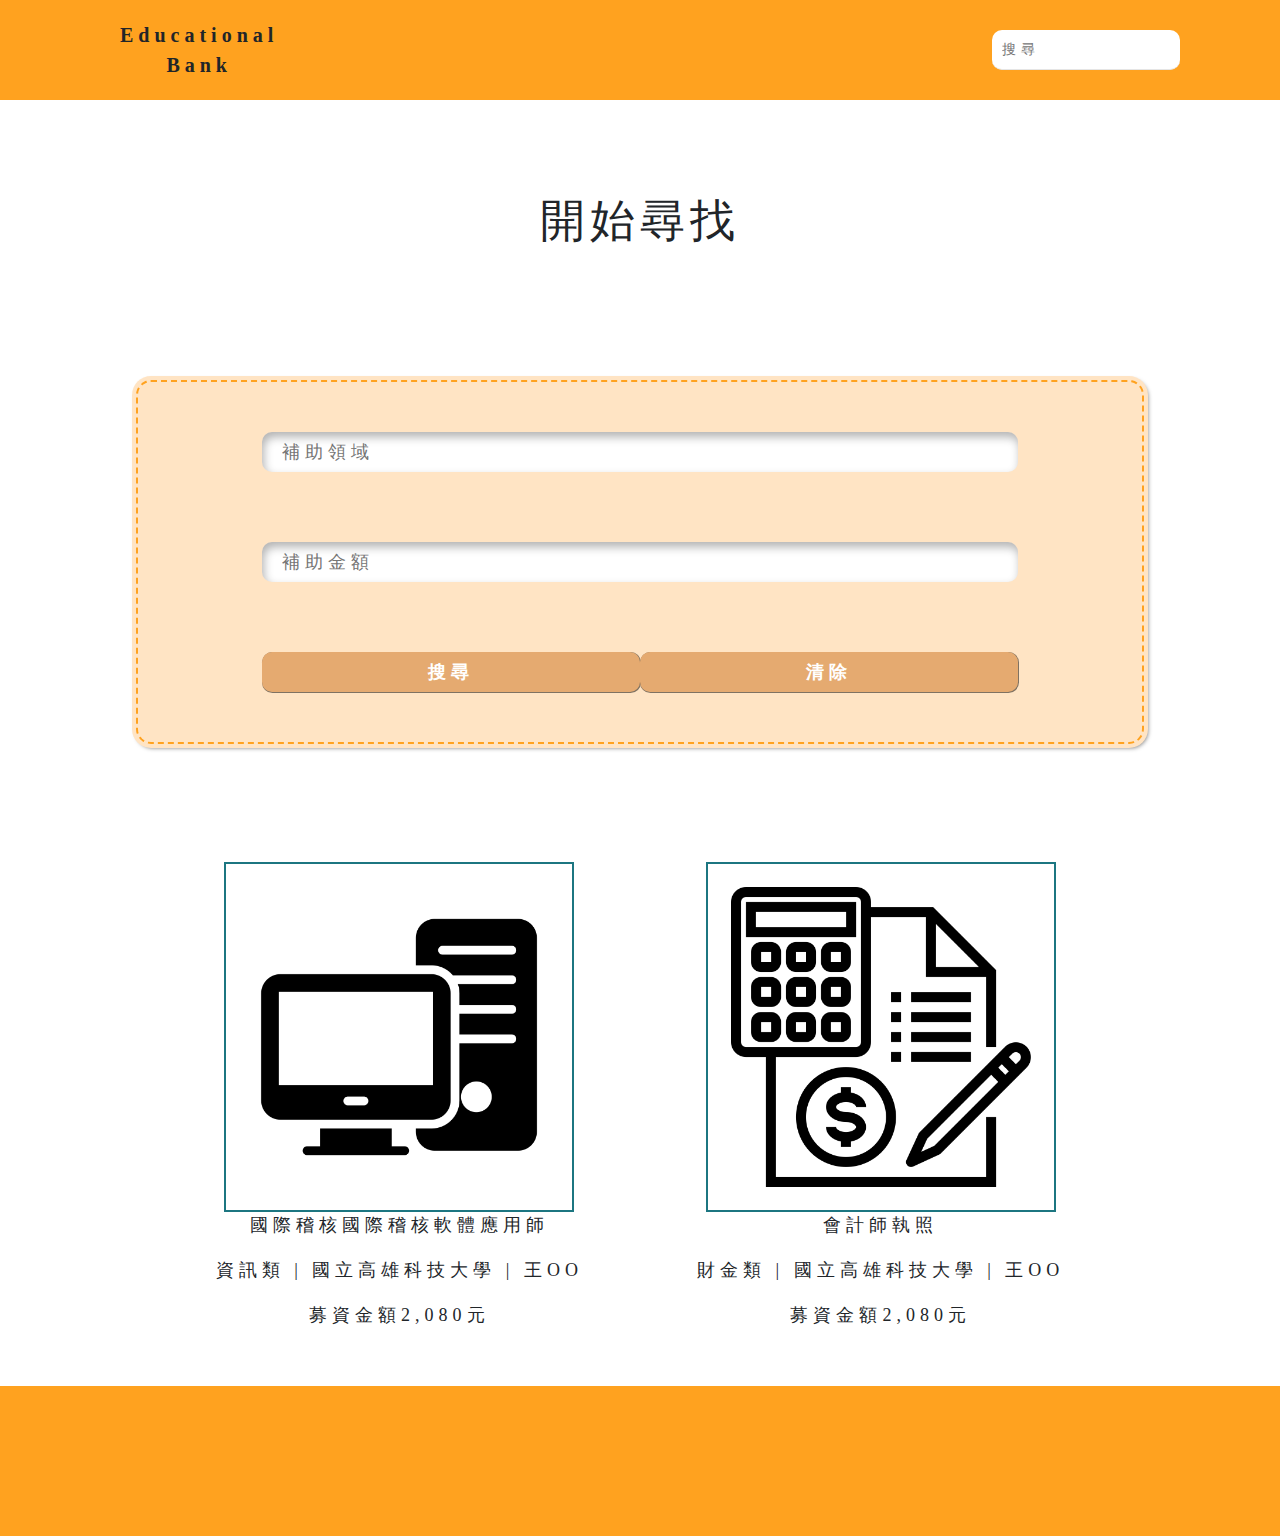
<file: bank.html>
<html lang="en">
  <head>
    <meta charset="utf-8">
	<meta http-equiv="X-UA-Compatible" content="IE=edge">
	<meta name="viewport" content="width=device-width, initial-scale=1">
    <title>Educational Bank</title>
    <!-- Bootstrap -->
	<link rel="stylesheet" href="https://stackpath.bootstrapcdn.com/bootstrap/4.3.1/css/bootstrap.min.css" integrity="sha384-ggOyR0iXCbMQv3Xipma34MD+dH/1fQ784/j6cY/iJTQUOhcWr7x9JvoRxT2MZw1T" crossorigin="anonymous">

    <link rel="stylesheet" href="bank.css">


</head>
<body>
    <div class="menu c">
        <div class="logo c">
            <p>Educational<br>Bank</p>
        </div>
        <div class="search-box c">
            <input type="text" name="text" class="search" placeholder="搜尋">
        </div>
    </div>
    <div class="empty-block"></div>
    <div class="empty-block c">
        <h1>開始尋找</h1>
    </div>
    <div class="block-4 c">
        <form class="form c" action="bank.php" method="POST">
            <div class="form-block c">
                <input class="input4 input4-w1" name="" placeholder="補助領域">
            </div>
            <div class="form-block c">
                <input class="input4 input4-w1" name="" placeholder="補助金額">
            </div>
            <div class="form-block c">
                <button class="btn1" src="#" >搜尋</button>
                <button class="btn1" src="#" >清除</button>
            </div>
        </form>
    </div>

    <!-- <div class="c">
        <div class="line1"></div>
    </div> -->

    <div class="select_container c">
            <div class="select_box c">
                <div class="select_img c" onclick="openNewWindow()">
                    <img src="img/computer.png" alt="">
                </div>
                <p>國際稽核國際稽核軟體應用師</p>
                <p>資訊類 | 國立高雄科技大學 | 王OO</p>
                <p>募資金額2,080元</p>
            </div>
            <div class="select_box c">
                <div class="select_img c">
                    <img src="img/accounting.png" alt="">
                </div>
                <p>會計師執照</p>
                <p>財金類 | 國立高雄科技大學 | 王OO</p>
                <p>募資金額2,080元</p>
            </div>
    </div>
    <footer>

    </footer>

    <script src="https://cdn.jsdelivr.net/npm/bootstrap@5.1.0/dist/js/bootstrap.bundle.min.js" integrity="sha384-U1DAWAznBHeqEIlVSCgzq+c9gqGAJn5c/t99JyeKa9xxaYpSvHU5awsuZVVFIhvj" crossorigin="anonymous">
    </script>
    <script src="bank.js"> </script>


</body>
</html>
</file>
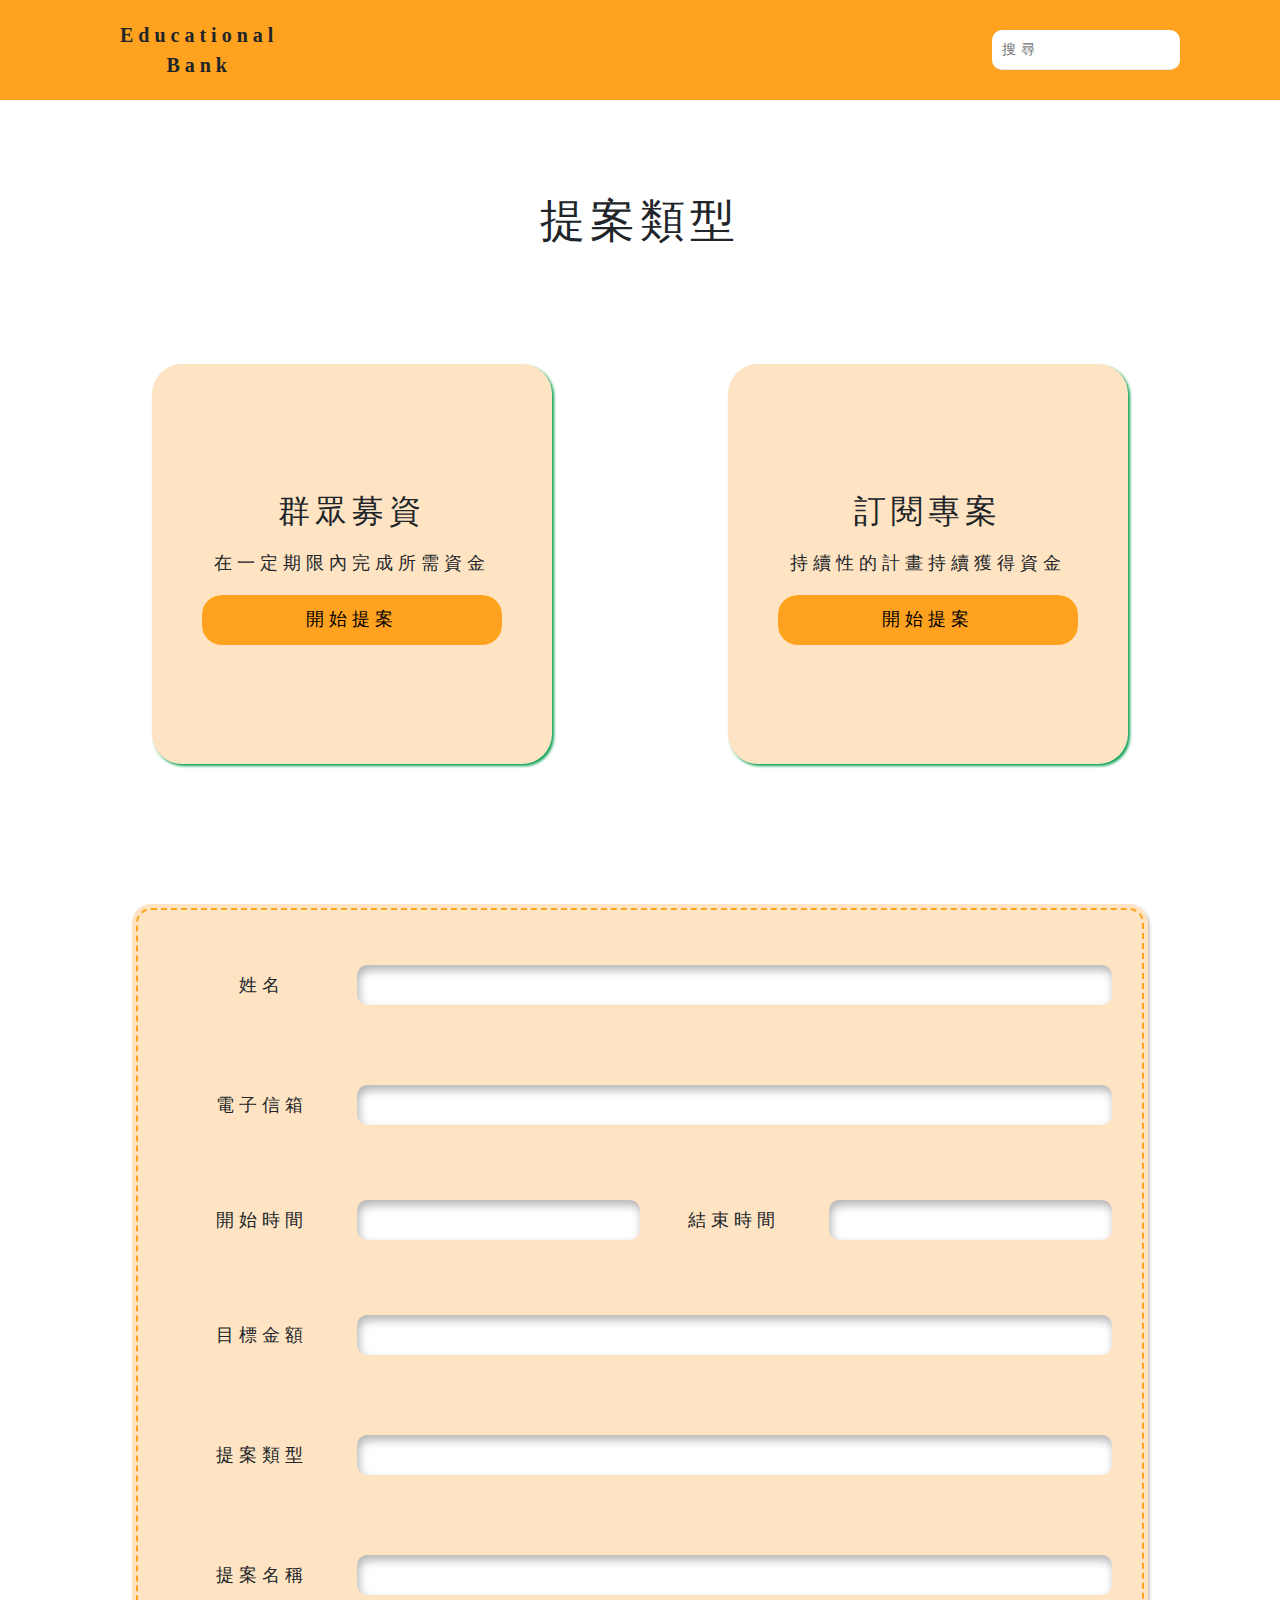
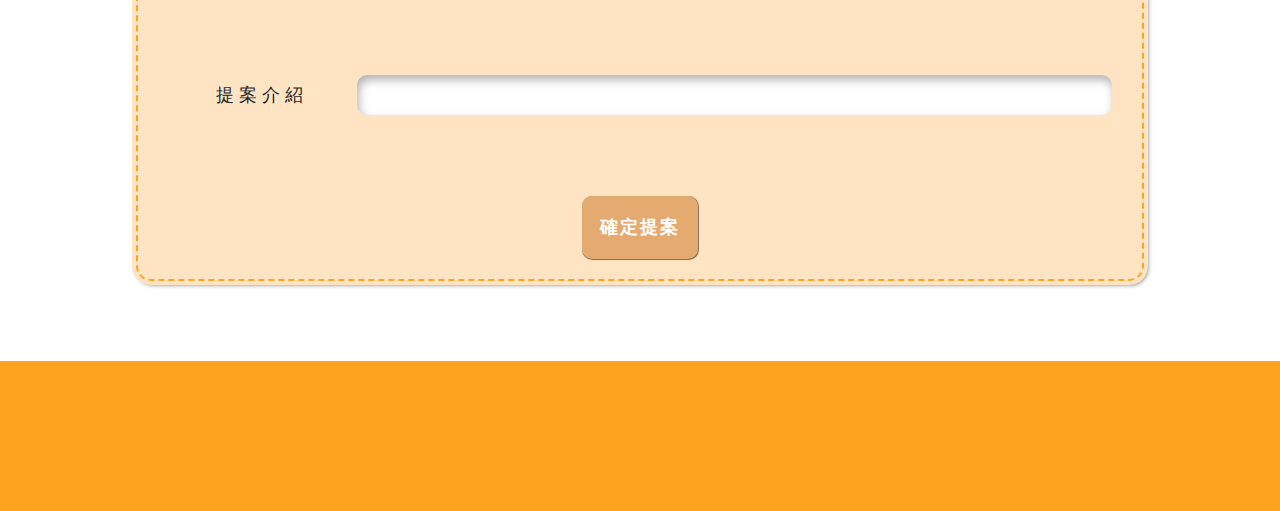
<file: bank_proposal.html>
<html lang="en">
  <head>
    <meta charset="utf-8">
	<meta http-equiv="X-UA-Compatible" content="IE=edge">
	<meta name="viewport" content="width=device-width, initial-scale=1">
    <title>Educational Bank</title>
    <!-- Bootstrap -->
	<link rel="stylesheet" href="https://stackpath.bootstrapcdn.com/bootstrap/4.3.1/css/bootstrap.min.css" integrity="sha384-ggOyR0iXCbMQv3Xipma34MD+dH/1fQ784/j6cY/iJTQUOhcWr7x9JvoRxT2MZw1T" crossorigin="anonymous">

    <link rel="stylesheet" href="bank.css">


</head>
<body>
    <div class="menu c">
        <div class="logo c">
            <p>Educational<br>Bank</p>
        </div>
        <div class="search-box c">
            <input type="text" name="text" class="search" placeholder="搜尋">
        </div>
    </div>
    <div class="empty-block">

    </div>
    <div class="empty-block c">
        <h1>提案類型</h1>
    </div>
    
    <div class="block-3 c">
        <div class="card1 c">
            <h3>群眾募資</h3>
            <p>在一定期限內完成所需資金</p>
            <button class="button1">開始提案</button>
        </div>
        <div class="card1 c mt2">
            <h3>訂閱專案</h3>
            <p>持續性的計畫持續獲得資金</p>
            <button class="button1">開始提案</button>
        </div>
    </div>
    <div class="block-4 c">
        <form class="form c" action="bank.php" method="POST">
            <div class="form-block c">
                <div class="form-content c">
                    姓名
                </div>
                <input  class="input4 input4-w1" name="username">
            </div>
            <div class="form-block c">
                <div class="form-content c">
                    電子信箱
                </div>
                <input  class="input4 input4-w1" name="useremail">
            </div>
            <div class="form-block c">
                <div class="form-content-w c">
                    開始時間
                </div>
                <input class="input4 input4-w2" name="startime">
                <div class="form-content-w c">
                    結束時間
                </div>
                <input class="input4 input4-w2" name="endtime">
            </div>
            <div class="form-block c">
                <div class="form-content c">
                    目標金額
                </div>
                <input  class="input4 input4-w1" name="founds">
            </div>
            <div class="form-block c">
                <div class="form-content c">
                    提案類型
                </div>
                <input  class="input4 input4-w1" name="proposal_type">
            </div>
            <div class="form-block c">
                <div class="form-content c">
                    提案名稱
                </div>
                <input  class="input4 input4-w1" name="proposal_name">
            </div>
            <div class="form-block c">
                <div class="form-content c">
                    提案介紹
                </div>
                <input  class="input4 input4-w1" name="introduce">
            </div>
            <button class="submit">確定提案</button>
        </form>
    </div>
    <footer>

    </footer>

    <script src="https://cdn.jsdelivr.net/npm/bootstrap@5.1.0/dist/js/bootstrap.bundle.min.js" integrity="sha384-U1DAWAznBHeqEIlVSCgzq+c9gqGAJn5c/t99JyeKa9xxaYpSvHU5awsuZVVFIhvj" crossorigin="anonymous">
    </script>
    <script src="bank.js"> </script>


</body>
</html>
</file>
<file: bank.css>
*{
    font-size: 18px;
    font-family: "微軟正黑體";
    letter-spacing: 5px;
    line-height: 1.5em;
    padding: 0;
    margin: 0;
    font-weight: 500;
}
html,body{
    height: 100%;
    padding: 0;
    margin: 0;
}
.c{
    display: flex;
    align-items: center;
    justify-content: center;
}
.ad_board{
    width: 100%;
    height: 350px;
    background-color: rgba(255, 162, 31);
    flex-direction: column;
}
.ad_board p{
    padding: 20px;
    font-size: 32px;
}
.ad_board h1{
    font-family: "Open Sans", "Helvetica Neue", Helvetica, Arial, sans-serif;
    font-size: 50px;
    font-weight: bold;
    text-align: center;
}
@font-face {
    font-family: 'handwriting';
    src: url('handwriting.ttf'); /* 指定字體文件路徑 */
}
.ad_board h2{
    font-family: "handwriting";
    font-size: 32px;
    letter-spacing: 38px;
}
.ad_board_line{
    width: 20%;
    height: 6px;
    background-color: #000;
    margin-top: 20px;
}
.t1{
    font-size: 60px;
    padding: 0px 15px;
    font-weight: bold;
    color:rgba(12, 52, 138);
}
.search_area{
    width: 100%;
    height: auto;
    flex-direction: column;
    padding: 20px;
    margin-top: 3%;
}
.input1{
    width: 80%;
    height: 40px;
    border-radius: 10px;
    background-color:rgb(142, 225, 233);
    border: none;
    padding: 20px;
    margin: 30px 0px;
    box-shadow: inset 2px 5px 10px rgba(0,0,0,0.3);
}
/* .input1:focus ,.input2:focus, .input3:focus{
    background-color: white;
    transform: scale(1.02);
    box-shadow: 13px 13px 100px #969696,
               -13px -13px 100px #ffffff;
} */
.input_funds{
    margin: 15px 0px;
    width: 100%;
    height: auto;
}
.input_funds p{
    font-size: 30px;
    width: 6%;
    margin-top: 12px;
    margin-left: 5px;
}
.input3{
    width: 37%;
    height: 40px;
    border-radius: 10px;
    background-color:rgb(142, 225, 233);
    border: none;
    padding: 20px;
    box-shadow: inset 2px 5px 10px rgba(0,0,0,0.3);
}
.input4{
    width: 37%;
    height: 40px;
    border-radius: 10px;
    background-color:rgb(255, 255, 255);
    border: none;
    padding: 20px;
    box-shadow: inset 2px 5px 10px rgba(0,0,0,0.3);
}
.button_container{
    margin: 20px 0px;
    width: 100%;
    height: auto;
}
.btn1{
    width: 40%;
    height: 40px;
    align-self: center;
    border-radius: 10px;
    outline: none;
    border: none;
    color: white;
    background-color: #E5AA70;
    font-weight: bold;
    transition: .4s ease-in-out opacity,.1s ease-in-out active;
    box-shadow: 0.5px 0.5px 0.5px 0.5px rgba(0, 0, 0, 0.5);
}
.line1{
    width: 70%;
    background-color: #1c7681;
    height: 1px;
    margin: 3%;
}
.select_container{
    padding: 3%;
}
.select_box{
    width: 40%;
    height: 50%;
    flex-direction: column;
    
}
.select_img{
    width: 350px;
    height: 350px;
    border: solid 2px  #1c7681 ;
}
.select_img img{
    width: 300px;
    height: 300px;
}
.license_interface{
    width: 100%;
    height: 150px;
    background-color: rgba(255, 162, 31);
    flex-direction: column;
}
.license_interface p{
    font-size: 40px;
}
.category{
    width: 40%;
    height: 45px;
    background-color:  #8cd5df;
    padding: 10px;
    margin: 10px;
    border-radius: 20px;
}
.category p{
    color: #fff;
    font-size: 28px;
    text-shadow: #000 2px 2px 2px;
}
.container{
    margin: 1.5%;
}
.fundraising p{
    font-size: 32px;
}
.fundraiser{
    width: 70%;
    height: 45px;
    background-color: #fff;
    border-radius: 20px;
    border: solid 2px #1c7681;
}
.fundraiser p {
    font-size: 32px;
    letter-spacing: 20px;
}
.line2{
    width: 100%;
    background-color: #000;
    height: 2px;
}
.contents{
    width: 70%;
    height: 45px;
    background-color:  #8cd5df;   
    border-radius: 20px;
    margin: 1%;
}
.contents p{
    color: #fff;
    font-size: 24px;
    letter-spacing: 20px;
    text-shadow: #000 2px 2px 2px;
}
.contents_head{
    flex-direction: column;
}
.block-1{
    width: 100%;
    height: auto;
    padding: 50px 0 0 0;
}
.box1{
    position: relative;
    width: 80%;
    height: 200px;
    margin: 80px 0;
    padding: 30px;
    background: url(img/money-2696219_1920.jpg);
    background-position: center center;
    border-radius: 20px;
}
.block-1 p{
    width: 60%;
    height: auto;
    position: absolute;
    color: #fff;
}
.font1{
    font-size: 32px;
}
.box1-1{
    position: absolute;
    width: 80%;
    height: 200px;
    background: #000;
    opacity: .5;
    border-radius: 20px;
}
.block-2{
    width: 100%;
    height: auto;
    padding: 80px 0;
    display: flex;
    align-items: center;
    justify-content: space-around;
}
.flip-card-front img{
    width: 50%;
    height:auto;
}
.flip-card {
    background-color: transparent;
    width: 30%;
    height: 254px;
    perspective: 1000px;
    font-family: sans-serif;
    
}
.flip-card-inner {
    position: relative;
    width: 100%;
    height: 100%;
    text-align: center;
    transition: transform 0.8s;
    transform-style: preserve-3d;
}
.flip-card:hover .flip-card-inner {
    transform: rotateY(180deg);
}
.flip-card-front, .flip-card-back {
    box-shadow: 0 8px 14px 0 rgba(0,0,0,0.2);
    position: absolute;
    display: flex;
    flex-direction: column;
    justify-content: center;
    width: 100%;
    height: 100%;
    -webkit-backface-visibility: hidden;
    backface-visibility: hidden;
    border: 1px solid coral;
    border-radius: 1rem;
}
.flip-card-front a, .flip-card-back a{
    font-size: 30px;
    letter-spacing: 8px;
    text-decoration: none;
    color: #fff;
}
.flip-card-front a:hover, .flip-card-back a:hover{
    color: #fff;
}
.flip-card-front {
    background: linear-gradient(120deg, bisque 60%, rgb(255, 231, 222) 88%,
       rgb(255, 211, 195) 40%, rgba(255, 162, 31) 48%);
    color: coral;
}
.flip-card-back {
    background: linear-gradient(120deg, rgba(255, 162, 31) 30%, rgba(255, 182, 41) 88%,
       bisque 40%, bisque  78%);
    color: white;
    transform: rotateY(180deg);
}
footer{
    width: 100%;
    height: 150px;
    background-color: rgba(255, 162, 31);
}
.menu{
    width: 100%;
    height: 100px;
    background-color: rgba(255, 162, 31);
    justify-content: space-around;
    z-index: 100;
    position: fixed;
    top: 0;
}
.logo{
    width: 50%;
    height: 100px;
    justify-content: flex-start;
}
.logo p{
    text-align: center;
    font-weight: bold;
    font-size: 20px;
    margin: 20px;
    padding: 100px;
}
.search-box{
    width: 50%;
    height: 100px;
    justify-content: flex-end;
}
.search {
    font-weight: 500;
    font-size: 14px;
    height: 40px;
    border-radius: 10px;
    padding-left: 10px;
    border: none;
    border-bottom: 1px solid #e5e5e5;
    outline: none;
    margin: 100px;
}  
.search:focus {
    border-bottom: 1px solid #6941c6;
    -webkit-transition: 0.1s;
    transition: 0.5s;
}
.empty-block{
    width: 100%;
    height: 150px;
}
.block-3{
    width: 100%;
    height: auto;
    padding: 5%;
    justify-content: space-around;
}
.card1{
    width: 400px;
    height: 400px;
    background: bisque;
    border-radius: 30px;
    box-shadow: 2px 2px 3px rgb(11, 161, 84);
    flex-direction: column;
}
.card1 h3{
    padding: 10px;
}
.button1{
    width: 300px;
    height: 50px;
    background-color:rgba(255, 162, 31) ;
    border-radius: 20px;
    border: none;
}
.block-4{
    width: 100%;
    height: auto;
    padding: 80px;
}
form{
    width: 90%;
    height: auto;
}
.form {
    display: flex;
    flex-direction: column;
    gap: 10px;
    padding: 20px 0;
    border: 2px dashed rgba(255, 162, 31);;
    border-radius: 15px;
    background-color: bisque;
    box-shadow: 0 0 0 4px bisque, 2px 2px 4px 2px rgba(0, 0, 0, 0.5);
    transition: .4s ease-in-out;
    flex-direction: column;
}
.form-block{
    width: 100%;
    height: auto;
    padding: 30px;
}
.form-content{
    width: 20%;
    height: 50px;
}
.form-content-w{
    width: 20%;
}
.input4-w1{
    width: 80%;
}
.input4-w2{
    width: 30%;
}
.submit {
    align-self: center;
    margin-top: 2em;
    border-radius: 10px;
    outline: none;
    border: none;
    color: white;
    background-color: #E5AA70;
    font-weight: bold;
    letter-spacing: 0.1em;
    transition: .4s ease-in-out opacity,.1s ease-in-out active;
    padding: 1em;
    box-shadow: 0.5px 0.5px 0.5px 0.5px rgba(0, 0, 0, 0.5);
}
.submit:hover {
    opacity: 0.8;
}
.submit:active {
    transform: translateX(0.1em) translateY(0.1em);
    box-shadow: none;
}

@media (max-width:400px){
    .ad_board h1{
        margin-top: 40px;
        font-size:28px;
    }
    .ad_board_line{
        height: 2px;
    }
    .ad_board h2{
        letter-spacing: 5px;
    }
    .box1{
        width: 90%;
        height: 300px;
        padding: 0;
        margin: 20px 0;
    }
    .box1-1{
        width: 90%;
        height: 300px;
       
    }
    .font1{
        font-size: 24px;
        font-weight: bold;
    }
    .block-2{
        flex-direction: column;
    }
    .flip-card {
        width: 80%;     
    }
    .mt1 {
        margin-top: 30px;
    }
    .logo{
       justify-content: center;
    }
    .logo p{
        padding: 0;
        font-size: 18px;
    }
    .search-box{
        justify-content: center;
    }
    .empty-block{
        height: 130px;
    }
    .empty-block h1{
        font-size: 36px;
    }
    .block-3{
        flex-direction: column;
    }
    .card1{
        width: 80%;
        height: 300px;
    }
    .card1 p{
        padding: 5px 60px;
        text-align: center;
    }
    .button1{
        width: 200px;
    }
    .mt2{
        margin-top: 30px;
    }
    .block-4{
        padding: 20px;
    }
    .form{
        width: 80%;
    }
    .form-block{
        padding: 15px;
    }
    .select_container{
        flex-direction: column;
    }
    .select_box{
        width: 80%;
        text-align: center;
    }
    .select_box p{
        padding: 10px;
    }
    .select_img{
        width: 280px;
        height: 280px;
        border: solid 2px  #1c7681 ;
    }
    .select_img img{
        width: 250px;
        height: 250px;
    }
    .block-1{
        margin-top: -15px;
        margin-bottom: -50px;
    }
    .box1{
        width: 80%;
    }
    .box1-1{
        width: 80%;
    }
}
</file>
